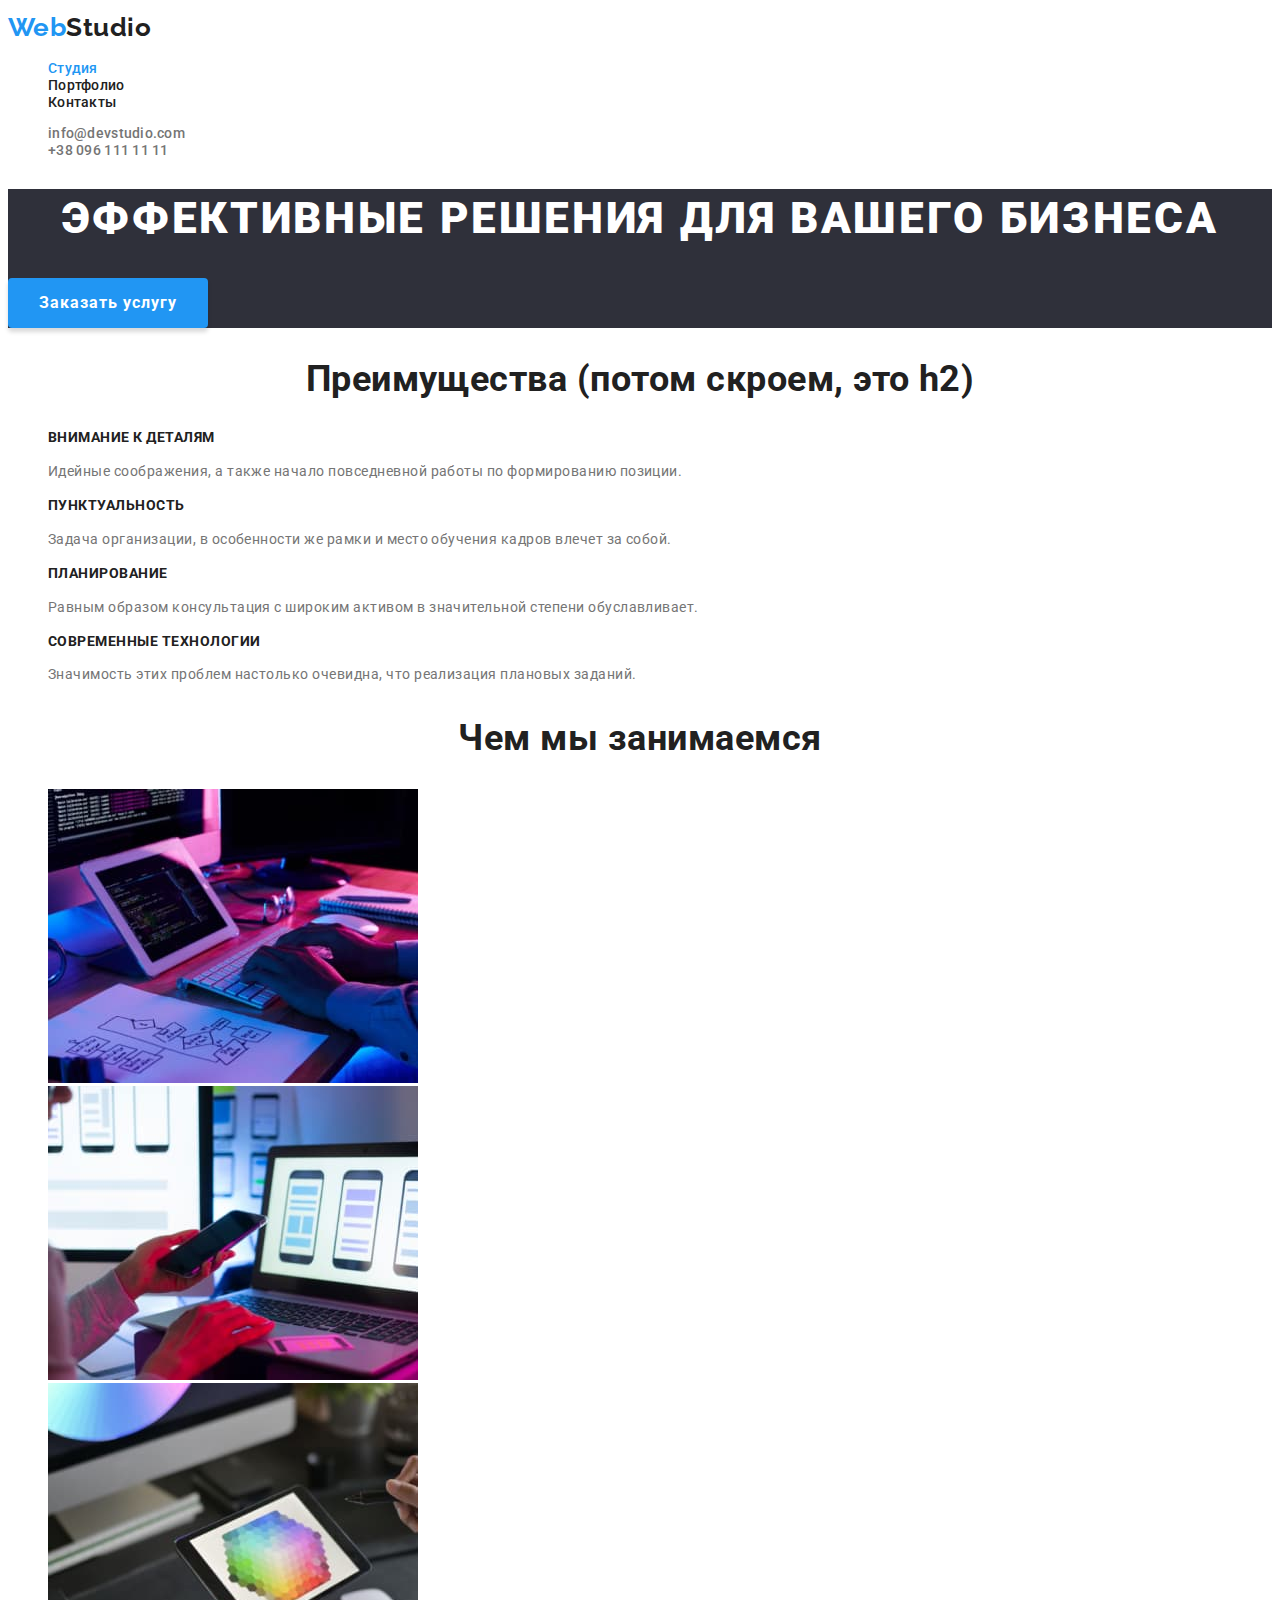
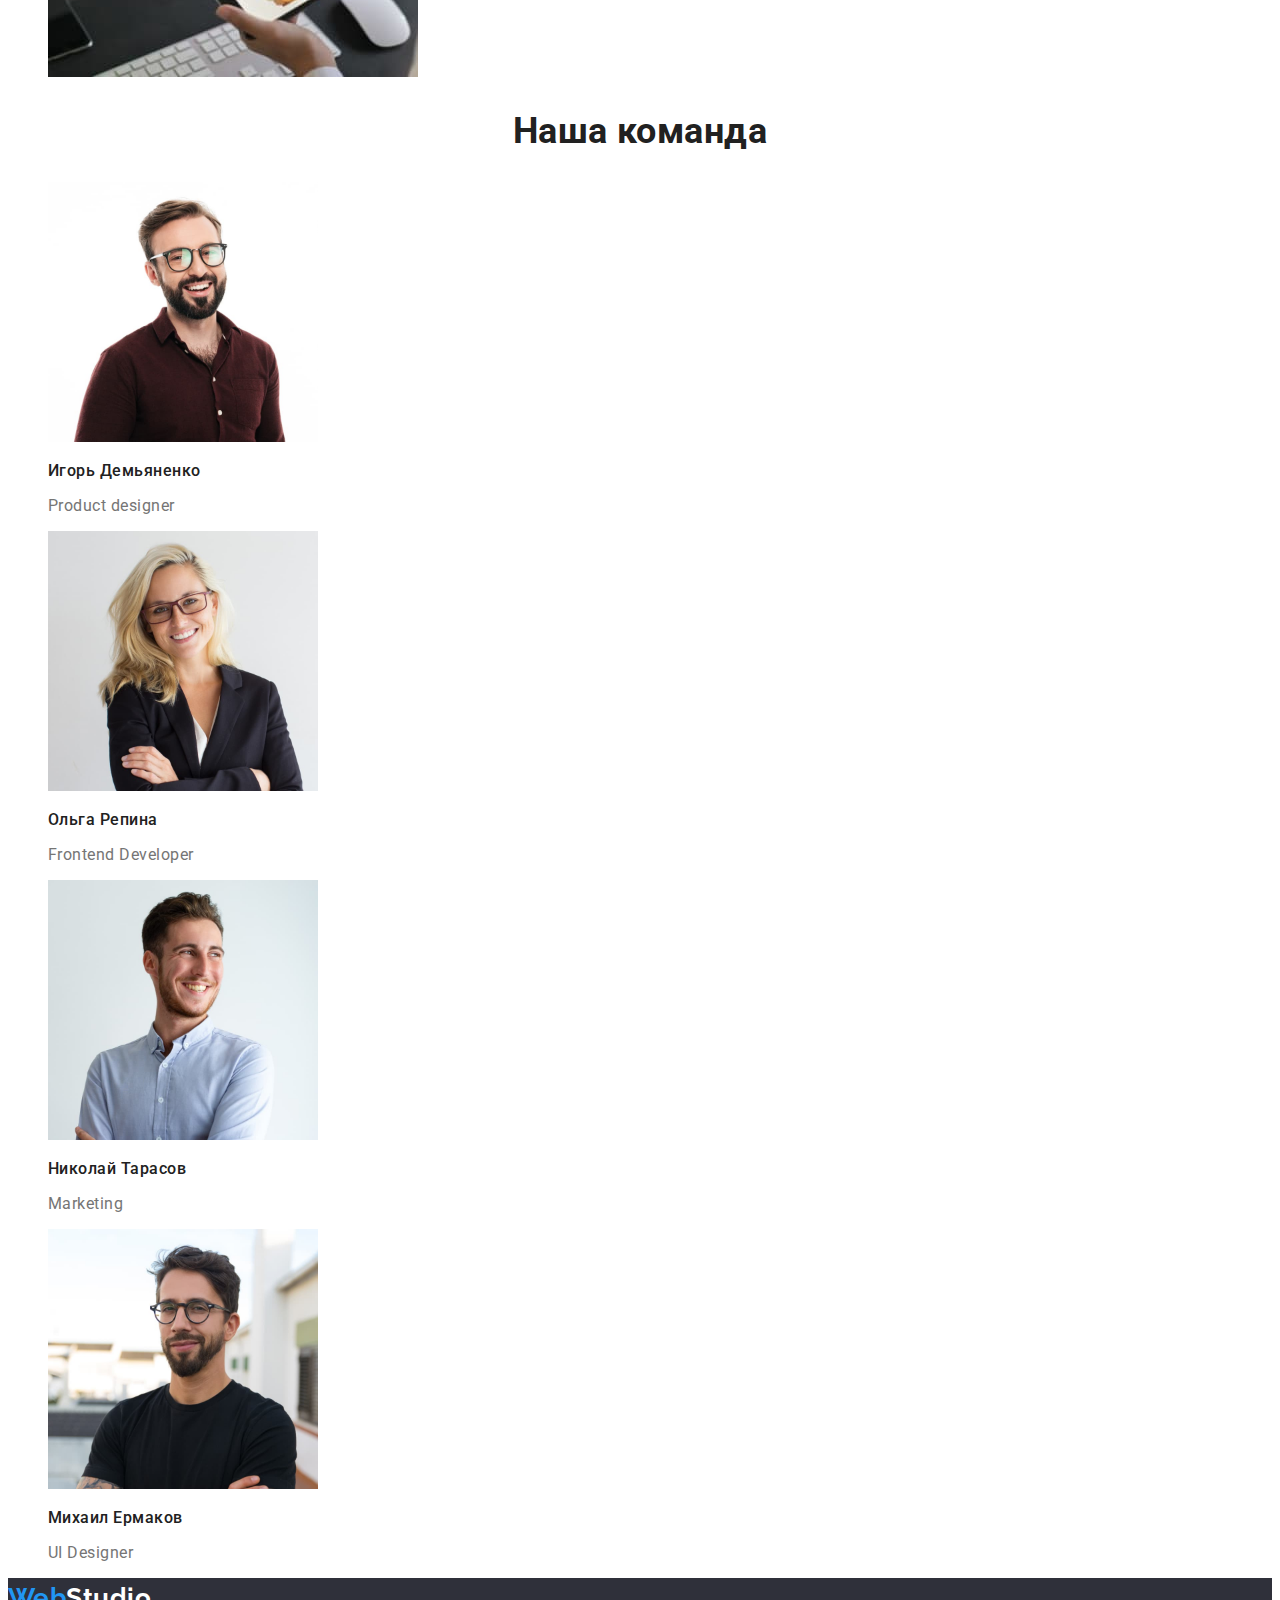
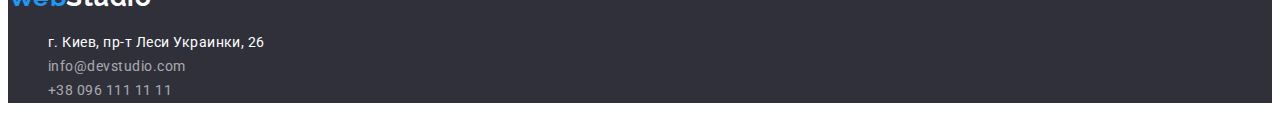
<file: index.html>
<!DOCTYPE html>
<html lang="ru">
<head>
	<meta charset="UTF-8">
	<meta http-equiv="X-UA-Compatible" content="IE=edge">
	<meta name="viewport" content="width=device-width, initial-scale=1.0">
	<title>Студия</title>
	<link href="https://fonts.googleapis.com/css2?family=Raleway:wght@700&family=Roboto:wght@400;500;700;900&display=swap" rel="stylesheet">
	<link rel="stylesheet" href="./css/styles.css">
</head>

<body>
	
	<!-- Шапка сайта -->
	<header>
		<nav>
			<a href="./index.html" class="logo-web">Web<span class="logo-studio">Studio</span></a>
			<ul>
				<li>
					<a href="./index.html" class="header-navigation current">Студия</a>
				</li>
				<li>
					<a href="./portfolio.html" class="header-navigation">Портфолио</a>
				</li>
				<li>
					<a href="/" class="header-navigation">Контакты</a>
				</li>
			</ul>
		</nav>
			<ul>
				<li>
					<a href="mailto:info@devstudio.com" class="header-mail">info@devstudio.com</a>
				</li>
				<li>
					<a href="tel:+380961111111" class="header-tel">+38 096 111 11 11</a>
				</li>
			</ul>
	</header>
	
	<main>

		<!-- Герой -->
		<section class="hero">
			<h1 class="hero-title">Эффективные решения для вашего бизнеса</h1>
				<button type="button" class="main-button">Заказать услугу</button>
		</section>

		<!-- Преимущества -->
		<section>
			<h2 class="section-title">Преимущества (потом скроем, это h2)</h2>
			<ul>
				<li>
					<h3 class="advantages-title">Внимание к деталям</h3>
					<p class="advantages-description">
						Идейные соображения, а также начало повседневной работы по формированию позиции.
					</p>
				</li>
				<li>
					<h3 class="advantages-title">Пунктуальность</h3>
					<p class="advantages-description">
						Задача организации, в особенности же рамки и место обучения кадров влечет за собой.
					</p>
				</li>
				<li>
					<h3 class="advantages-title">Планирование</h3>
					<p class="advantages-description">
						Равным образом консультация с широким активом в значительной степени обуславливает.
					</p>
				</li>
				<li>
					<h3 class="advantages-title">Современные технологии</h3>
					<p class="advantages-description">
						Значимость этих проблем настолько очевидна, что реализация плановых заданий.
					</p>
				</li>
			</ul>
		</section>

		<!-- Чем мы занимаемся -->
		<section> 
			<h2 class="section-title">Чем мы занимаемся</h2>
			<ul>
				<li>
					<img src="images/index-images/img-1.jpg" alt="Верстка" width="370" height="294">
				</li>
				<li>
					<img src="images/index-images/img-2.jpg" alt="Дизайн" width="370" height="294">
				</li>
				<li>
					<img src="images/index-images/img-3.jpg" alt="Цветовые решения" width="370" height="294">
				</li>
			</ul>
		</section>

		<!-- Наша команда -->
		<section>
			<h2 class="section-title">Наша команда</h2>
			<ul>
				<li>
					<img src="images/index-images/product-designer.jpg" alt="Product designer" width="270" height="260">
					<h3 class="team">Игорь Демьяненко</h3>
					<p class="team-title">Product designer</p>
				</li>
				<li>
					<img src="images/index-images/frontend-developer.jpg" alt="Frontend Developer" width="270" height="260">
					<h3 class="team">Ольга Репина</h3>
					<p class="team-title">Frontend Developer</p>
				</li>
				<li>
					<img src="images/index-images/marketing.jpg" alt="Marketing" width="270" height="260">
					<h3 class="team">Николай Тарасов</h3>
					<p class="team-title">Marketing</p>
				</li>
				<li>
					<img src="images/index-images/ui-designer.jpg" alt="UI Designer" width="270" height="260">
					<h3 class="team">Михаил Ермаков</h3>
					<p class="team-title">UI Designer</p>
				</li>
			</ul>
		</section>
	</main>
		
	<!-- Футер -->
	<footer>
		<a href="./index.html" class="logo-web">Web<span class="logo-studio-footer">Studio</span></a>
		<address>
			<ul>
				<li>
					<a href="https://goo.gl/maps/5XQ5FaUAyLaCLWa5A" class="footer-address">г. Киев, пр-т Леси Украинки, 26</a>
				</li>
				<li>
					<a href="mailto:info@devstudio.com" class="footer-mail-tel">info@devstudio.com</a>
				</li>
				<li>
					<a href="tel:+380961111111" class="footer-mail-tel">+38 096 111 11 11</a>
				</li>
			</ul>
		</address>
	</footer>

</body>
</html>
</file>
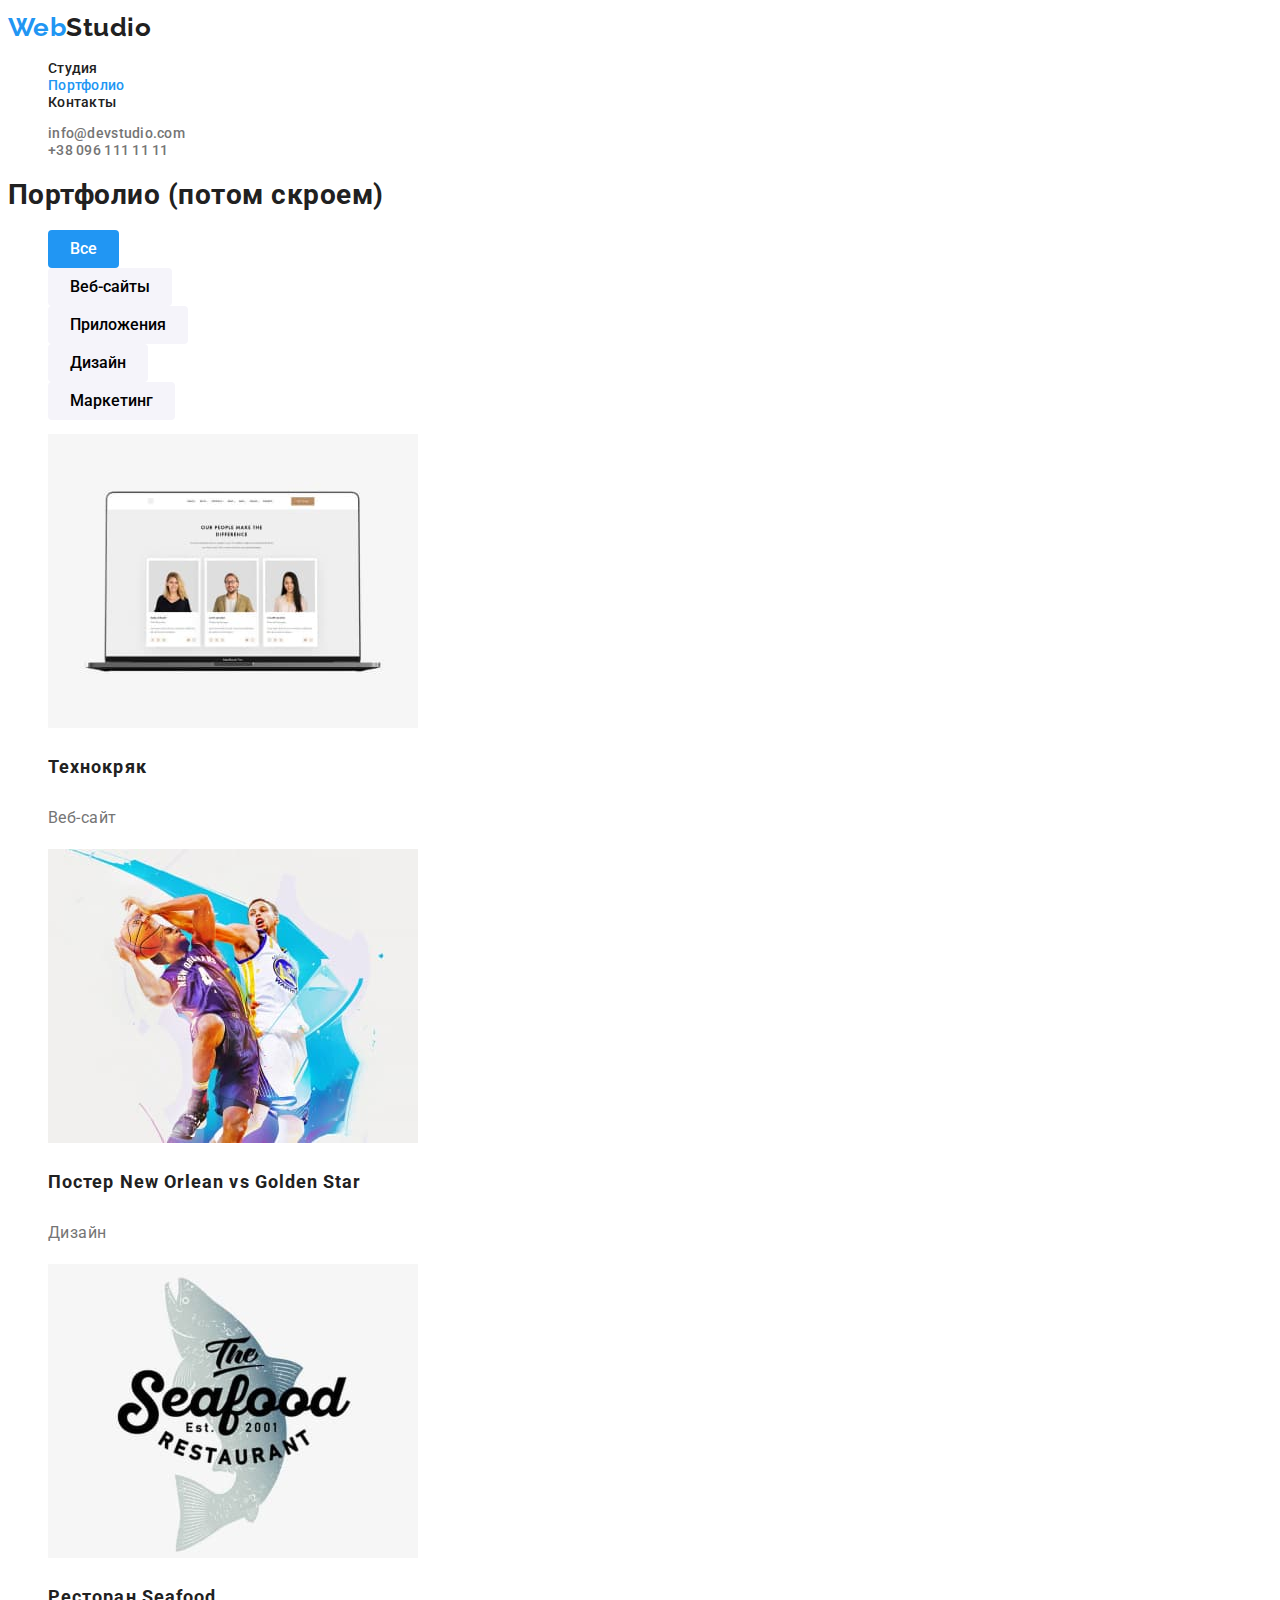
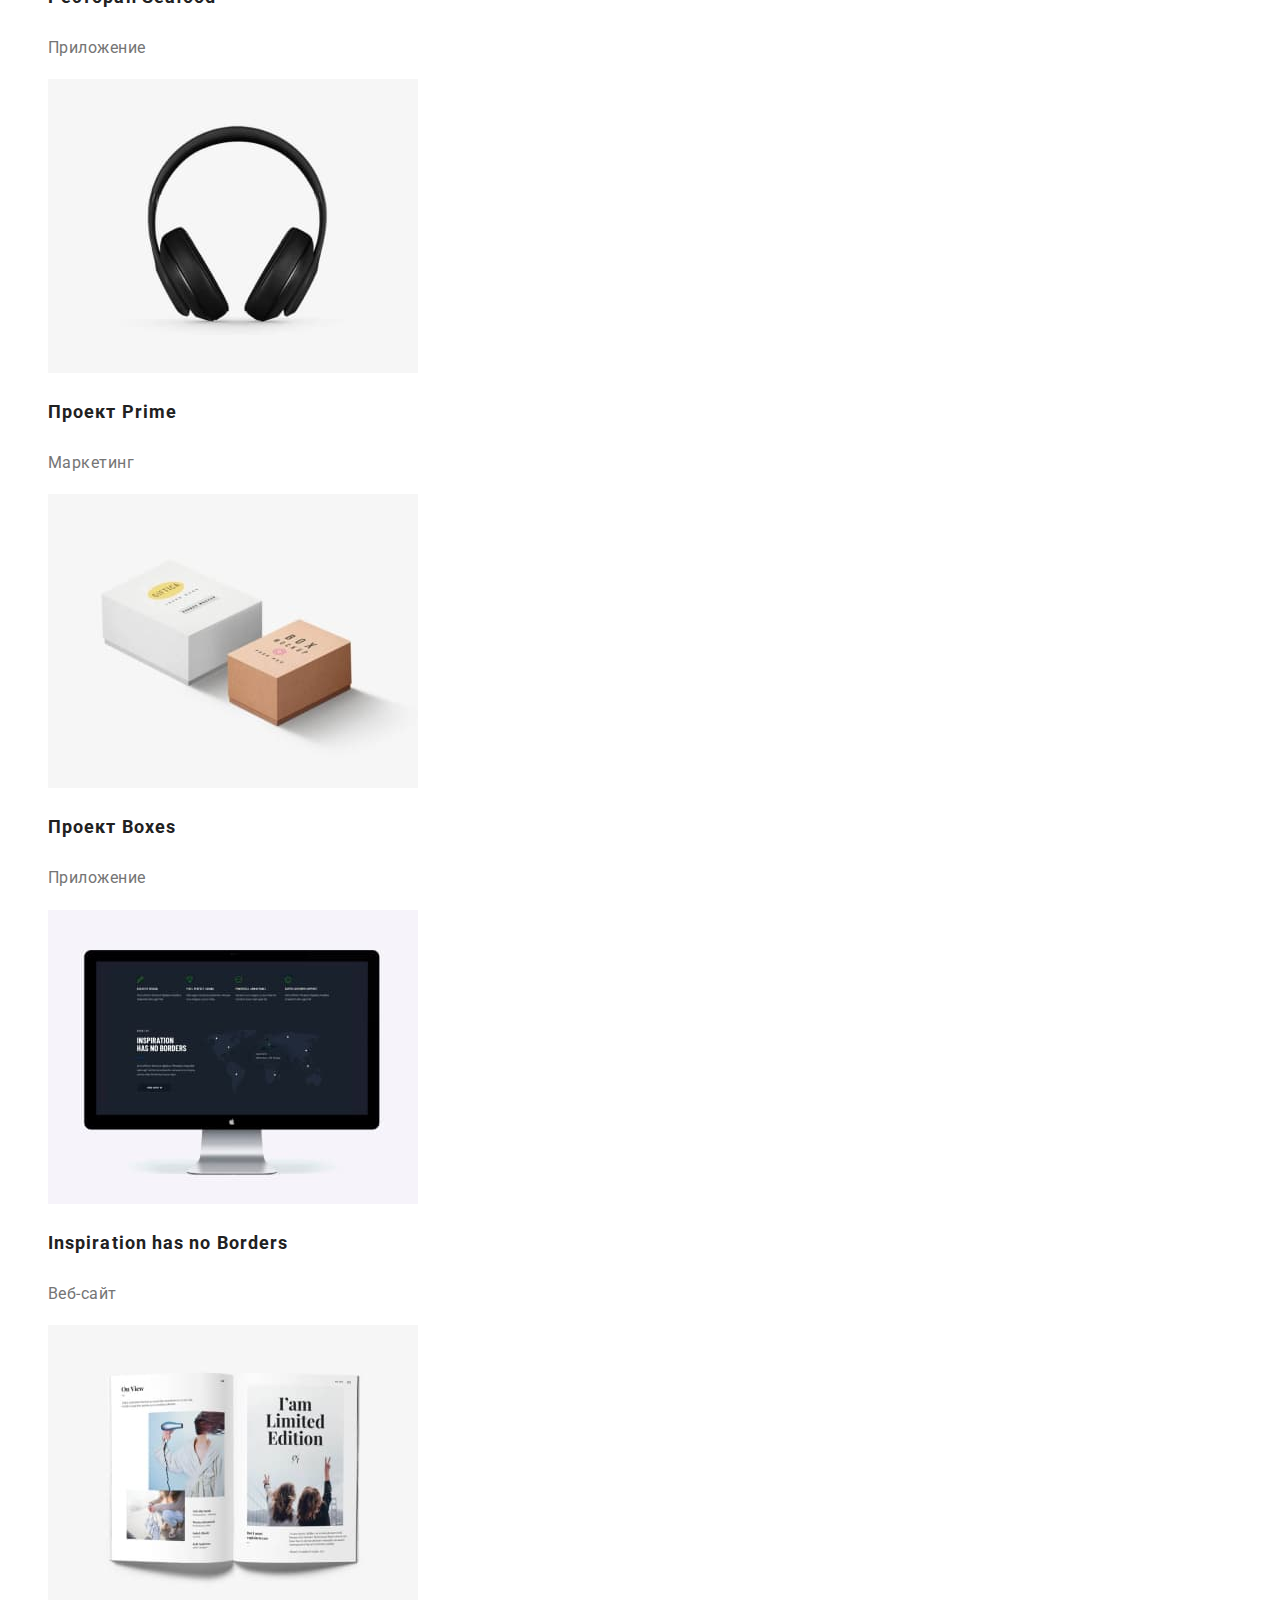
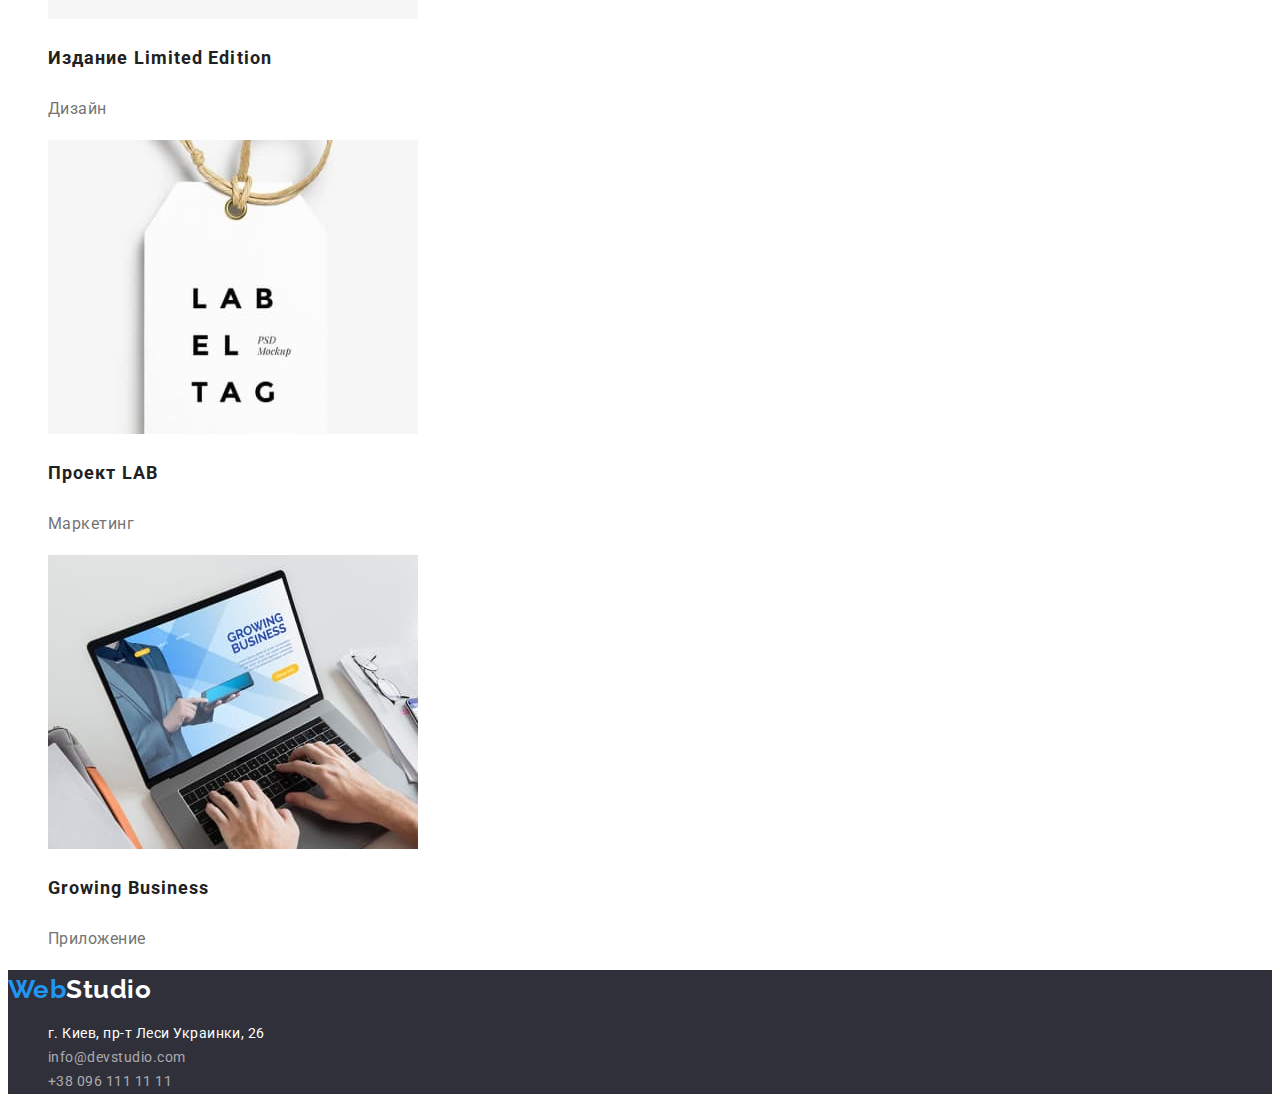
<file: portfolio.html>
<!DOCTYPE html>
<html lang="ru">
<head>
	<meta charset="UTF-8">
	<meta http-equiv="X-UA-Compatible" content="IE=edge">
	<meta name="viewport" content="width=device-width, initial-scale=1.0">
	<title>Студия</title>
	<link
		href="https://fonts.googleapis.com/css2?family=Raleway:wght@700&family=Roboto:wght@400;500;700;900&display=swap"
		rel="stylesheet">
	<link rel="stylesheet" href="./css/styles.css">
</head>

<body>

	<!-- Шапка сайта -->
	<header>
		<nav>
			<a href="./index.html" class="logo-web">Web<span class="logo-studio">Studio</span></a>
			<ul>
				<li>
					<a href="./index.html" class="header-navigation">Студия</a>
				</li>
				<li>
					<a href="./portfolio.html" class="header-navigation current">Портфолио</a>
				</li>
				<li>
					<a href="/" class="header-navigation">Контакты</a>
				</li>
			</ul>
		</nav>
		<ul>
			<li>
				<a href="mailto:info@devstudio.com" class="header-mail">info@devstudio.com</a>
			</li>
			<li>
				<a href="tel:+380961111111" class="header-tel">+38 096 111 11 11</a>
			</li>
		</ul>
	</header>

	<main>

		<!-- Кнопки + Портфолио -->
		<section>
			<h1>Портфолио (потом скроем)</h1>
				<ul>
					<li><button type="button" class="portfolio-button current">Все</button></li>
					<li><button type="button" class="portfolio-button">Веб-сайты</button></li>
					<li><button type="button" class="portfolio-button">Приложения</button></li>
					<li><button type="button" class="portfolio-button">Дизайн</button></li>
					<li><button type="button" class="portfolio-button">Маркетинг</button></li>
				</ul>
				<ul>
					<li>
						<img src="./images/portfolio-images/img-21.jpg" alt="Веб-сайт о технике" width="370" height="294">
						<h3 class="portfolio-pic-title">Технокряк</h3>
						<p class="portfolio-pic-description">Веб-сайт</p>
					</li>
					<li>
						<img src="./images/portfolio-images/img-22.jpg" alt="Постер" width="370" height="294">
						<h3 class="portfolio-pic-title">Постер New Orlean vs Golden Star</h3>
						<p class="portfolio-pic-description">Дизайн</p>
					</li>
					<li>
						<img src="./images/portfolio-images/img-23.jpg" alt="Ресторан" width="370" height="294">
						<h3 class="portfolio-pic-title">Ресторан Seafood</h3>
						<p class="portfolio-pic-description">Приложение</p>
					</li>
					<li>
						<img src="./images/portfolio-images/img-24.jpg" alt="Проект Prime" width="370" height="294">
						<h3 class="portfolio-pic-title">Проект Prime</h3>
						<p class="portfolio-pic-description">Маркетинг</p>
					</li>
					<li>
						<img src="./images/portfolio-images/img-25.jpg" alt="Проект Boxes" width="370" height="294">
						<h3 class="portfolio-pic-title">Проект Boxes</h3>
						<p class="portfolio-pic-description">Приложение</p>
					</li>
					<li>
						<img src="./images/portfolio-images/img-26.jpg" alt="Веб-сайт о вдохновении" width="370" height="294">
						<h3 class="portfolio-pic-title">Inspiration has no Borders</h3>
						<p class="portfolio-pic-description">Веб-сайт</p>
					</li>
					<li>
						<img src="./images/portfolio-images/img-27.jpg" alt="Издание Limited Edition" width="370" height="294">
						<h3 class="portfolio-pic-title">Издание Limited Edition</h3>
						<p class="portfolio-pic-description">Дизайн</p>
					</li>
					<li>
						<img src="./images/portfolio-images/img-28.jpg" alt="Проект LAB" width="370" height="294">
						<h3 class="portfolio-pic-title">Проект LAB</h3>
						<p class="portfolio-pic-description">Маркетинг</p>
					</li>
					<li>
						<img src="./images/portfolio-images/img-29.jpg" alt="Приложение о бизнесе" width="370" height="294">
						<h3 class="portfolio-pic-title">Growing Business</h3>
						<p class="portfolio-pic-description">Приложение</p>
					</li>
				</ul>
		</section>
	</main>

	<!-- Футер -->
	<footer>
		<a href="./index.html" class="logo-web">Web<span class="logo-studio-footer">Studio</span></a>
		<address>
			<ul>
				<li>
					<a href="https://goo.gl/maps/5XQ5FaUAyLaCLWa5A" class="footer-address">г. Киев, пр-т Леси Украинки, 26</a>
				</li>
				<li>
					<a href="mailto:info@devstudio.com" class="footer-mail-tel">info@devstudio.com</a>
				</li>
				<li>
					<a href="tel:+380961111111" class="footer-mail-tel">+38 096 111 11 11</a>
				</li>
			</ul>
		</address>
	</footer>

</body>
</html>
</file>
<file: css/styles.css>
:root {
	--primary-text-color: #212121;
	--secondary-text-color: #757575;
	--accent-color: #2196F3;
	--primary-white-color: #ffffff;
}

body {
	background-color: var(--primary-white-color);
	color: var(--primary-text-color);
	font-family: Roboto, Verdana, sans-serif;
	font-style: normal;
	font-weight: 400;
	font-size: 14px;
	letter-spacing: 0.03rem;
	}

ul {
	list-style: none;
}

/* Лого */
.logo-web {
	font-family: 'Raleway';
	font-style: normal;
	font-weight: 700;
	font-size: 26px;
	line-height: 1.48;
	color: var(--accent-color);
	text-decoration: none;
}
.logo-studio {
	color: var(--primary-text-color);
}
.logo-studio-footer {
	color: var(--primary-white-color);
}
/* Шапка сайта */
.header-navigation, .header-mail, .header-tel {
	font-weight: 500;
	line-height: 1.14;
	letter-spacing: 0.02em;
	text-decoration: none;
	color: var(--primary-text-color);
}
.header-navigation.current {
	color: var(--accent-color);
}
.header-mail, .header-tel {
	color: var(--secondary-text-color);
}
.current:hover, .header-navigation:hover, .header-mail:hover, .header-tel:hover, .current:focus, .header-navigation:focus, .header-mail:focus, .header-tel:focus {
	color: var(--accent-color);
}

/* Герой */
.hero {
	background-color: #2F303A;
}
.hero-title {
	font-weight: 900;
	font-size: 44px;
	line-height: 1.36;
	text-align: center;
	letter-spacing: 0.06em;
	text-transform: uppercase;
	color: var(--primary-white-color);
}

/* Заказать услугу */
.main-button {
	font-family: inherit;
	width: 200px;
	height: 50px;
	background: var(--accent-color);
	box-shadow: 0px 4px 4px rgba(0, 0, 0, 0.15);
	border-radius: 4px;
	font-weight: 700;
	font-size: 16px;
	line-height: 1.88;
	letter-spacing: 0.06em;
	color: var(--primary-white-color);
	cursor: pointer;
	border: none;
}

/* Преимущества */
.advantages-title {
	font-size: 14px;
	font-weight: 700;
	line-height: 1.14;
	text-transform: uppercase;
}
.advantages-description {
	line-height: 1.71;
	color: var(--secondary-text-color);
}

/* Чем мы занимаемся */
.section-title {
	font-weight: 700;
	font-size: 36px;
	line-height: 1.17;
	text-align: center;
}

/* Наша команда */
.team {
	font-weight: 500;
	font-size: 16px;
	line-height: 1.19;
}
.team-title {
	font-size: 16px;
	line-height: 1.19;
	color: var(--secondary-text-color);
}

/* Портфолио-кнопки */

.portfolio-button, .portfolio-current {
	font-family: inherit;
	background: #F5F4FA;
	border-radius: 4px;
	border-style: none;
	font-weight: 500;
	font-size: 16px;
	line-height: 1.63;
	text-align: center;
	cursor: pointer;
	padding: 6px 22px;
}
.portfolio-button:hover, .portfolio-button:focus {
	background: var(--accent-color);
	color: var(--primary-white-color);
}
.portfolio-button.current {
	background: var(--accent-color);
	color: var(--primary-white-color);
}
.portfolio-pic-title {
	font-weight: 700;
	font-size: 18px;
	line-height: 2;
	letter-spacing: 0.06em;
}
.portfolio-pic-description {
	font-size: 16px;
	line-height: 1.88;
	color: var(--secondary-text-color);
}

/* Футер */
footer {
	background-color: #2F303A;
}
.footer-address {
	font-style: normal;
	font-weight: 400;
	line-height: 1.71;
	color: var(--primary-white-color);
	text-decoration: none;
}
.footer-mail-tel {
	font-style: normal;
	line-height: 1.71;
	color: rgba(255, 255, 255, 0.6);
	text-decoration: none;
	}
.footer-mail-tel:hover, .footer-mail-tel:focus {
	color: var(--accent-color);
}
</file>
